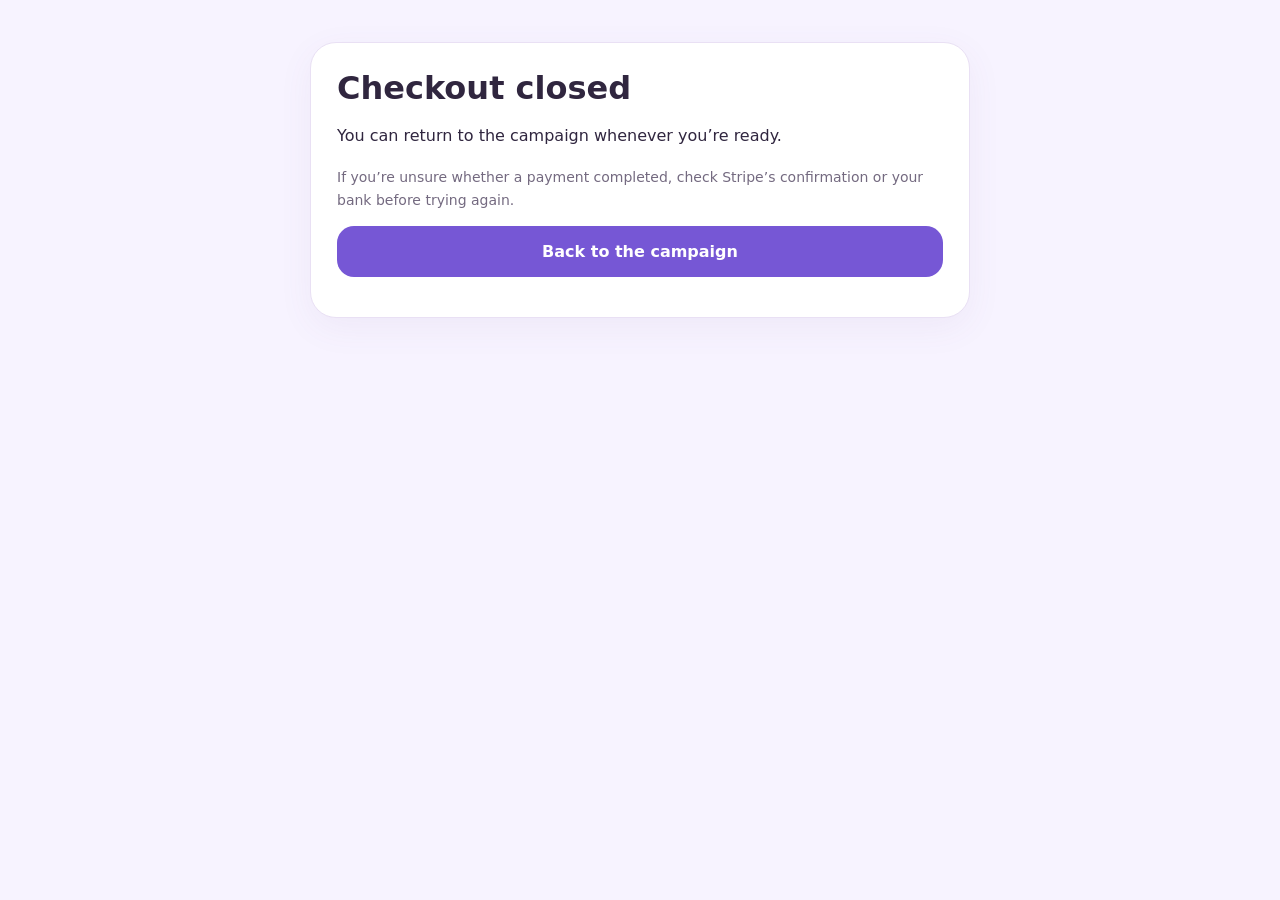
<file: cancel.html>
<!doctype html><html lang="en-GB"><head><meta charset="utf-8"><title>GiftMe payment</title><script>location.replace('donation-cancel.html'+location.search);</script></head><body><a href="donation-cancel.html">Continue</a></body></html>
</file>
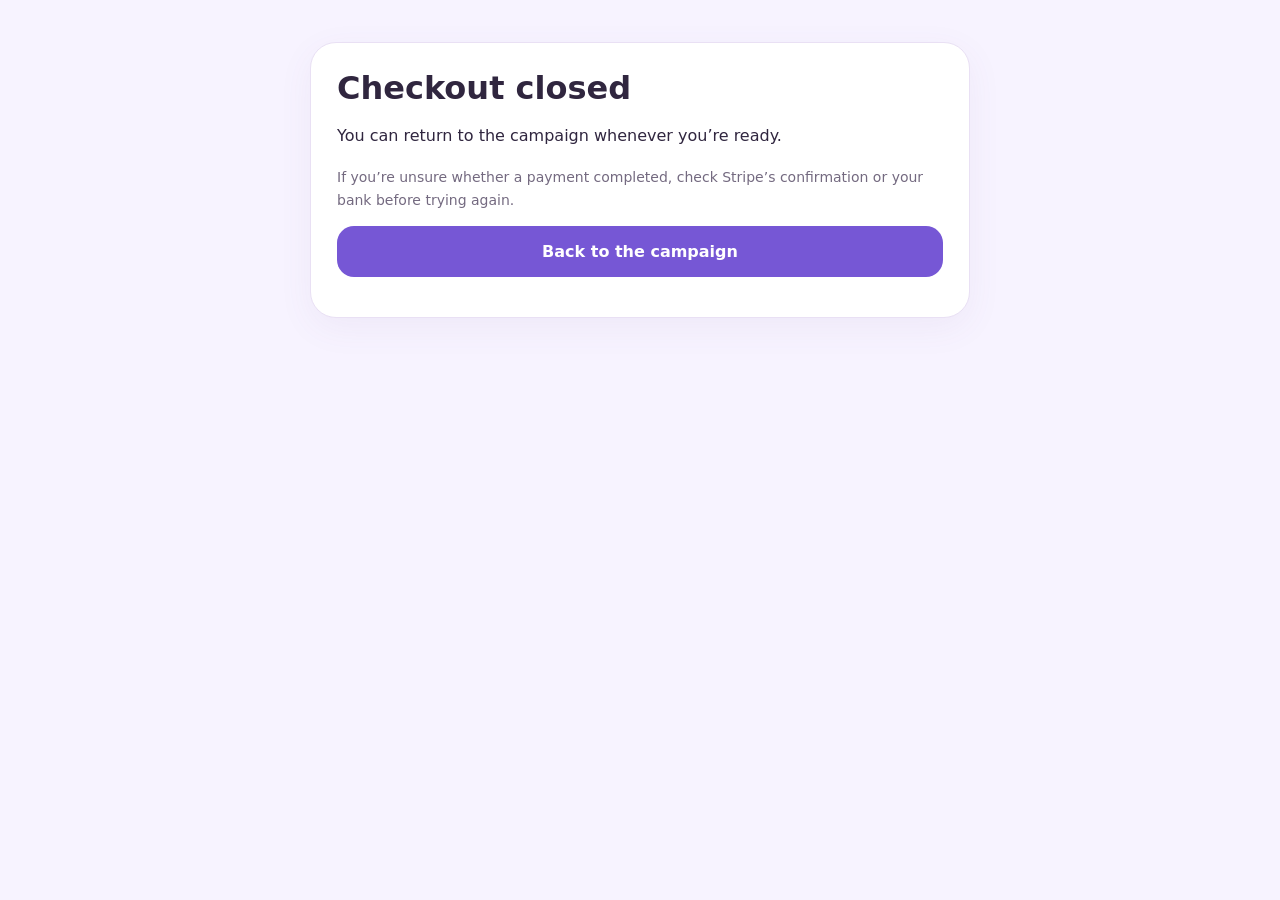
<file: donation-cancel.html>
<!doctype html><html lang="en-GB"><head><meta charset="utf-8"><meta name="viewport" content="width=device-width,initial-scale=1"><title>Checkout closed — GiftMe</title><link rel="stylesheet" href="public-campaign.css"></head><body><main><section class="card"><h1>Checkout closed</h1><p>You can return to the campaign whenever you’re ready.</p><p class="muted">If you’re unsure whether a payment completed, check Stripe’s confirmation or your bank before trying again.</p><a id="back" class="button" href="campaigns.html">Back to the campaign</a></section></main><script src="payment-return.js" defer></script></body></html>
</file>
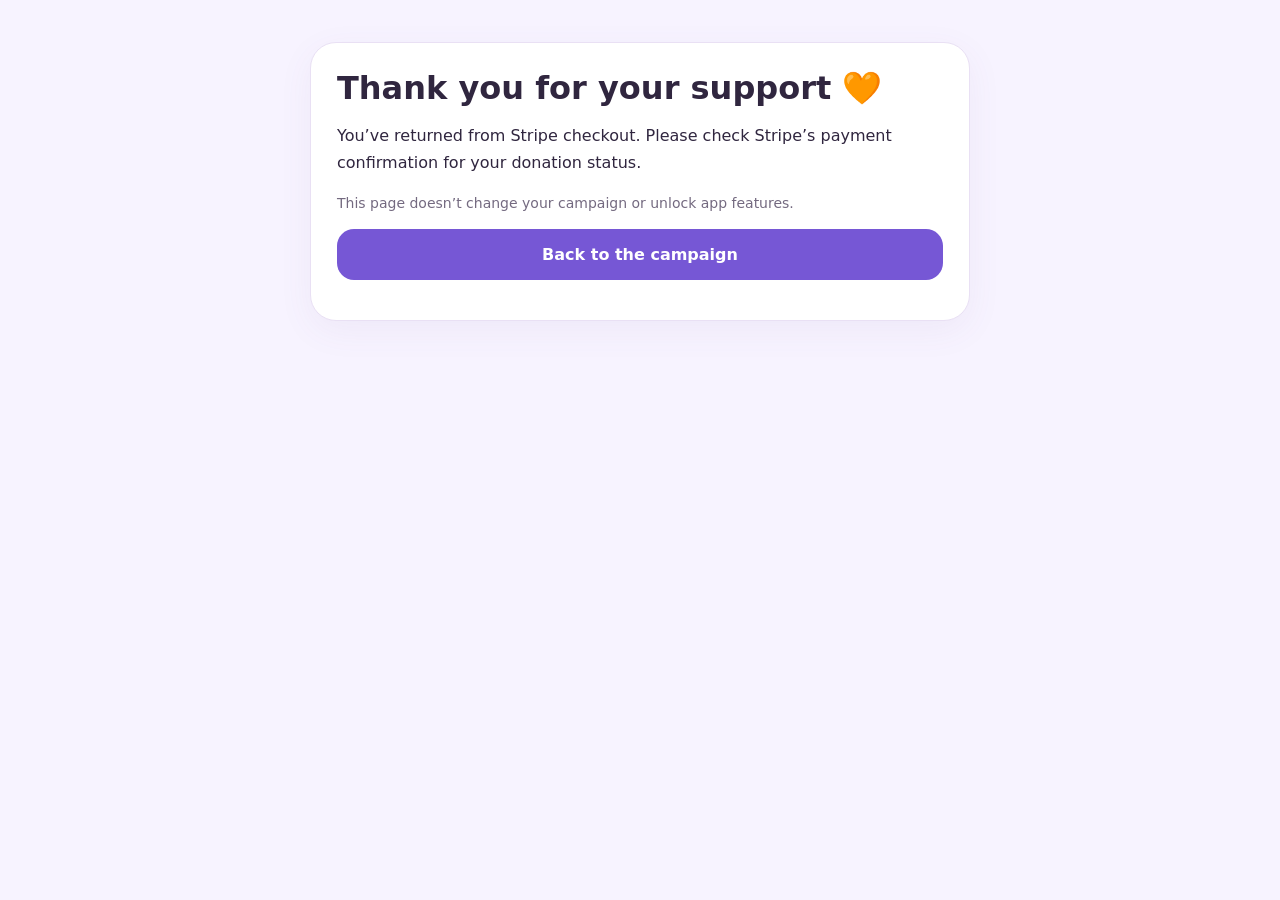
<file: donation-success.html>
<!doctype html><html lang="en-GB"><head><meta charset="utf-8"><meta name="viewport" content="width=device-width,initial-scale=1"><title>Thank you — GiftMe</title><link rel="stylesheet" href="public-campaign.css"></head><body><main><section class="card"><h1>Thank you for your support 🧡</h1><p>You’ve returned from Stripe checkout. Please check Stripe’s payment confirmation for your donation status.</p><p class="muted">This page doesn’t change your campaign or unlock app features.</p><a id="back" class="button" href="campaigns.html">Back to the campaign</a></section></main><script src="payment-return.js" defer></script></body></html>
</file>
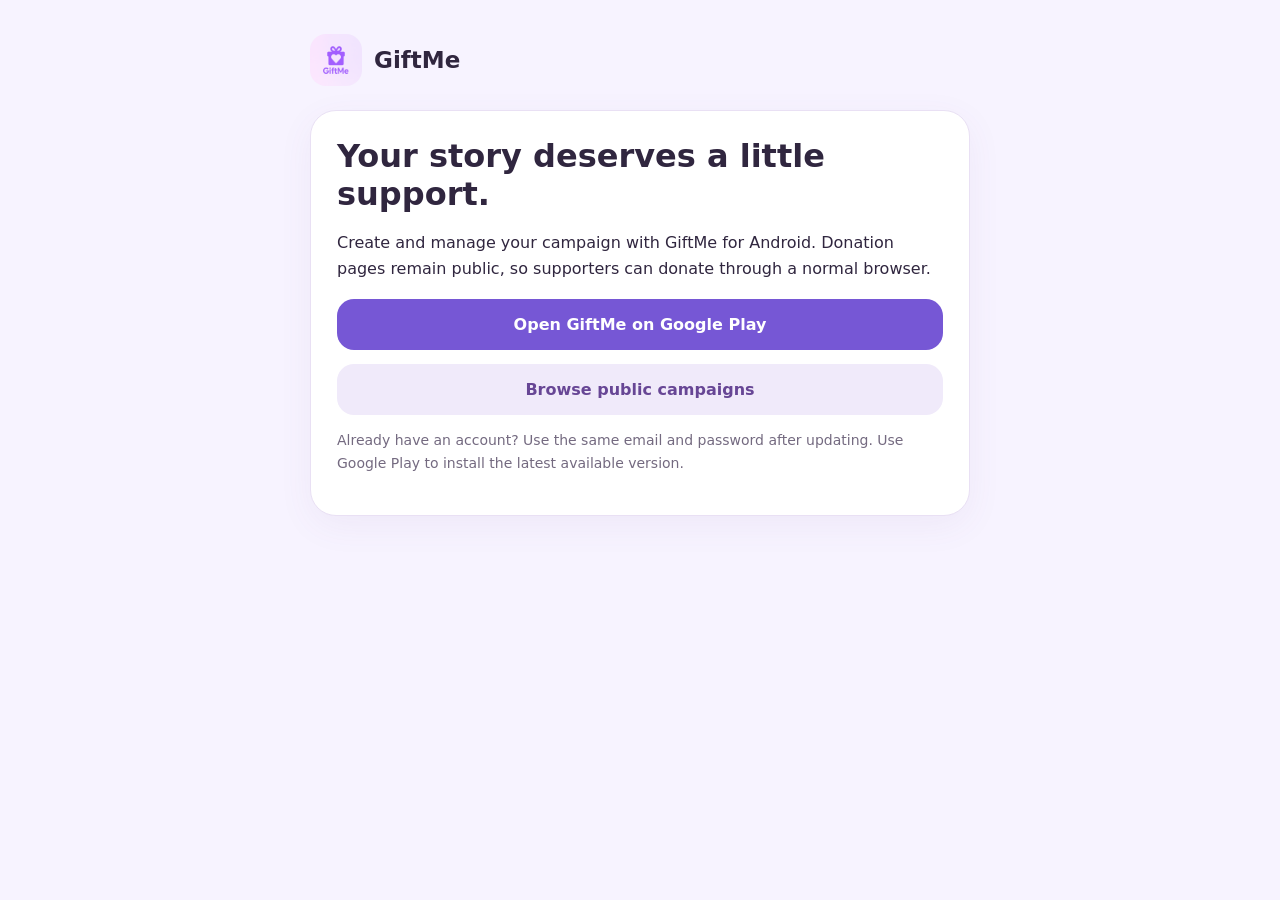
<file: get-app.html>
<!doctype html><html lang="en-GB"><head><meta charset="utf-8"><meta name="viewport" content="width=device-width,initial-scale=1"><title>GiftMe for Android</title><link rel="stylesheet" href="public-campaign.css"><link rel="icon" href="Icon-192.png"></head><body><main><div class="brand"><img src="Icon-192.png" alt="">GiftMe</div><section class="card"><h1>Your story deserves a little support.</h1><p>Create and manage your campaign with GiftMe for Android. Donation pages remain public, so supporters can donate through a normal browser.</p><a class="button" href="https://play.google.com/store/apps/details?id=io.github.ventsharm.donate">Open GiftMe on Google Play</a><a class="button secondary" href="campaigns.html">Browse public campaigns</a><p class="muted">Already have an account? Use the same email and password after updating. Use Google Play to install the latest available version.</p></section></main></body></html>
</file>
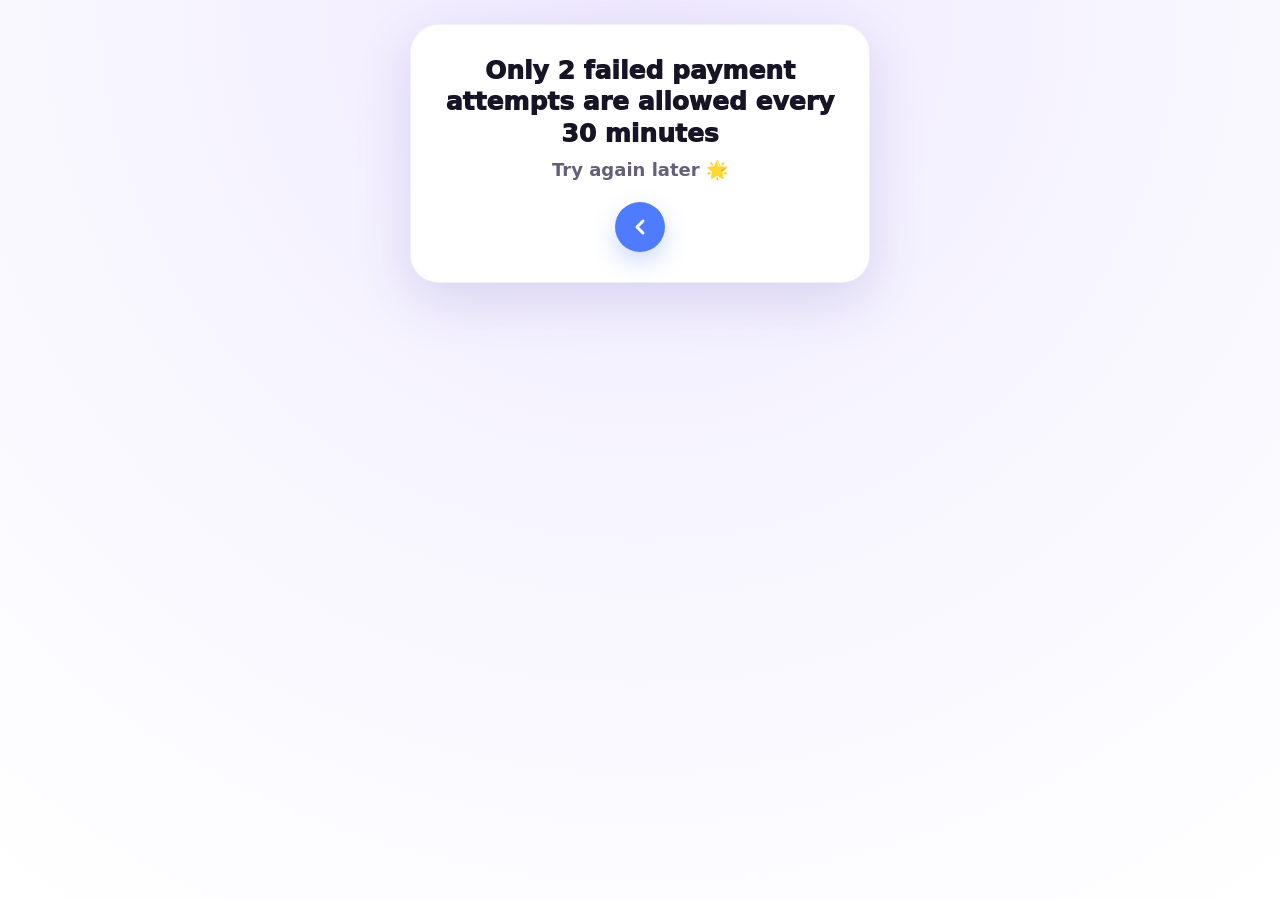
<file: limit.html>
<!doctype html><html lang="en"><head><meta charset="utf-8"><meta name="viewport" content="width=device-width,initial-scale=1"><meta name="theme-color" content="#7657ea"><title>Try again later | GiftMe</title><style>*{box-sizing:border-box}html,body{min-height:100%}body{margin:0;display:grid;place-items:center;padding:24px;font-family:system-ui,-apple-system,Segoe UI,Roboto,Arial,sans-serif;background:radial-gradient(circle at top,#efe9ff 0,#f7f5ff 45%,#fff 100%);color:#171426}.card{width:min(460px,100%);background:#fff;border-radius:28px;padding:30px 24px;text-align:center;box-shadow:0 18px 55px rgba(75,56,160,.16);border:1px solid rgba(118,87,234,.10)}h1{font-size:25px;line-height:1.25;margin:0 0 10px;font-weight:950}.sub{margin:0;color:#665f7a;font-size:18px;font-weight:800}.back{width:50px;height:50px;border:0;border-radius:50%;margin:22px auto 0;display:grid;place-items:center;background:#4f7cff;box-shadow:0 10px 24px rgba(79,124,255,.28);cursor:pointer}.back svg{width:24px;height:24px;fill:none;stroke:#fff;stroke-width:3;stroke-linecap:round;stroke-linejoin:round}</style></head><body><main class="card"><h1>Only 2 failed payment attempts are allowed every 30 minutes</h1><p class="sub">Try again later 🌟</p><button class="back" type="button" aria-label="Back" onclick="if(history.length>1){history.back()}else{location.href='./'}"><svg viewBox="0 0 24 24" aria-hidden="true"><path d="M15 18l-6-6 6-6"/></svg></button></main></body></html>
</file>
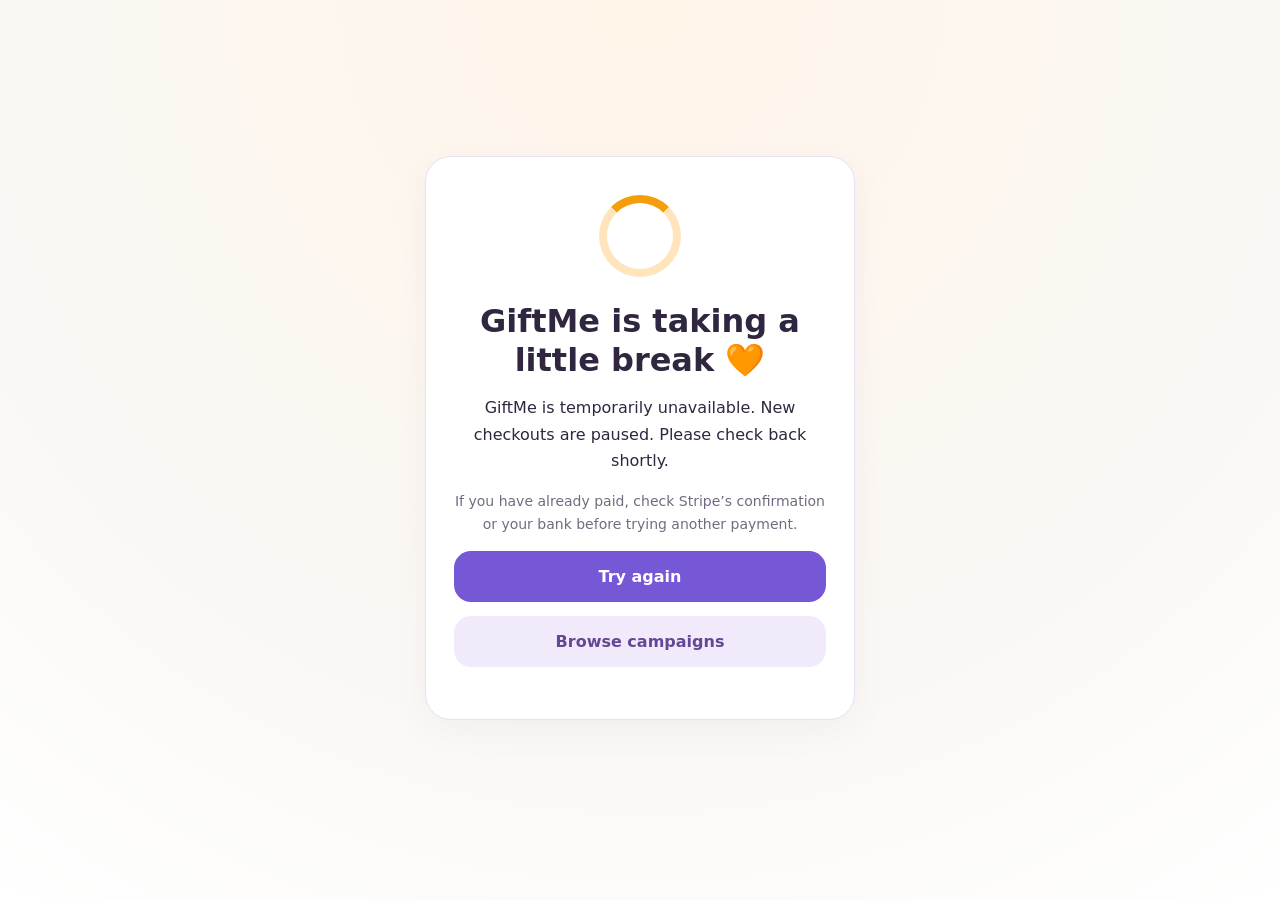
<file: maintenance.html>
<!doctype html><html lang="en-GB"><head><meta charset="utf-8"><meta name="viewport" content="width=device-width,initial-scale=1"><title>GiftMe is taking a little break</title><link rel="stylesheet" href="public-campaign.css"><style>body{min-height:100svh;display:grid;place-items:center;background:radial-gradient(circle at top,#fff5e9,#faf8f5 65%,#fff)}.card{max-width:430px;text-align:center;padding:38px 28px}.ring{width:82px;height:82px;margin:0 auto 25px;border:8px solid #ffe4bc;border-top-color:#f59e0b;border-radius:50%;animation:spin 1.8s linear infinite}@keyframes spin{to{transform:rotate(360deg)}}@media(prefers-reduced-motion:reduce){.ring{animation:none}}</style></head><body><main class="card"><div class="ring" aria-hidden="true"></div><h1>GiftMe is taking a little break 🧡</h1><p>GiftMe is temporarily unavailable. New checkouts are paused. Please check back shortly.</p><p class="muted">If you have already paid, check Stripe’s confirmation or your bank before trying another payment.</p><button id="retry">Try again</button><a class="button secondary" href="campaigns.html">Browse campaigns</a><p id="status" class="muted" role="status"></p></main><script src="maintenance-page.js" defer></script></body></html>
</file>
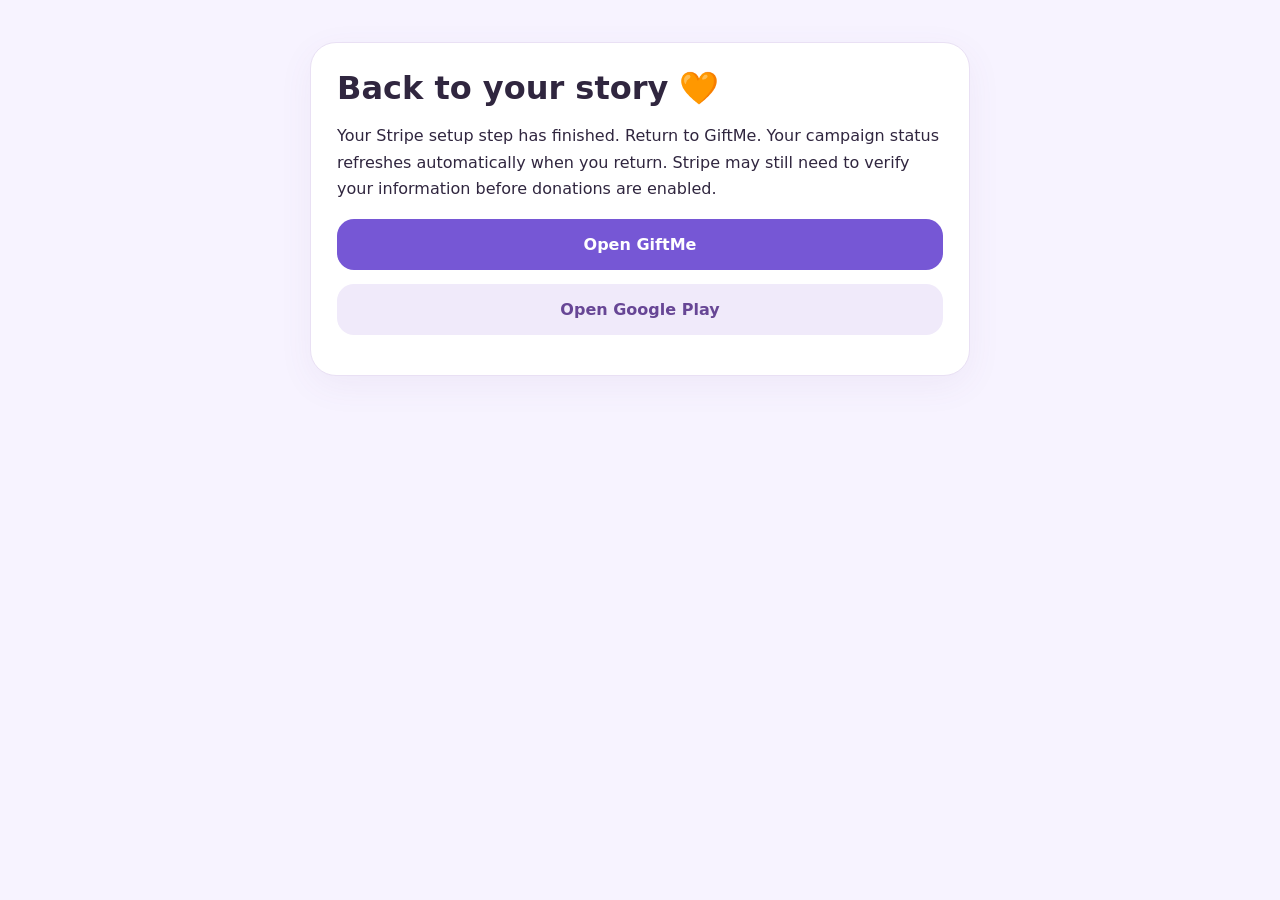
<file: stripe-return.html>
<!doctype html><html lang="en-GB"><head><meta charset="utf-8"><meta name="viewport" content="width=device-width,initial-scale=1"><title>Return to GiftMe</title><link rel="stylesheet" href="public-campaign.css"></head><body><main><section class="card"><h1>Back to your story 🧡</h1><p>Your Stripe setup step has finished. Return to GiftMe. Your campaign status refreshes automatically when you return. Stripe may still need to verify your information before donations are enabled.</p><a class="button" href="giftme://stripe-return">Open GiftMe</a><a class="button secondary" href="https://play.google.com/store/apps/details?id=io.github.ventsharm.donate">Open Google Play</a></section></main></body></html>
</file>
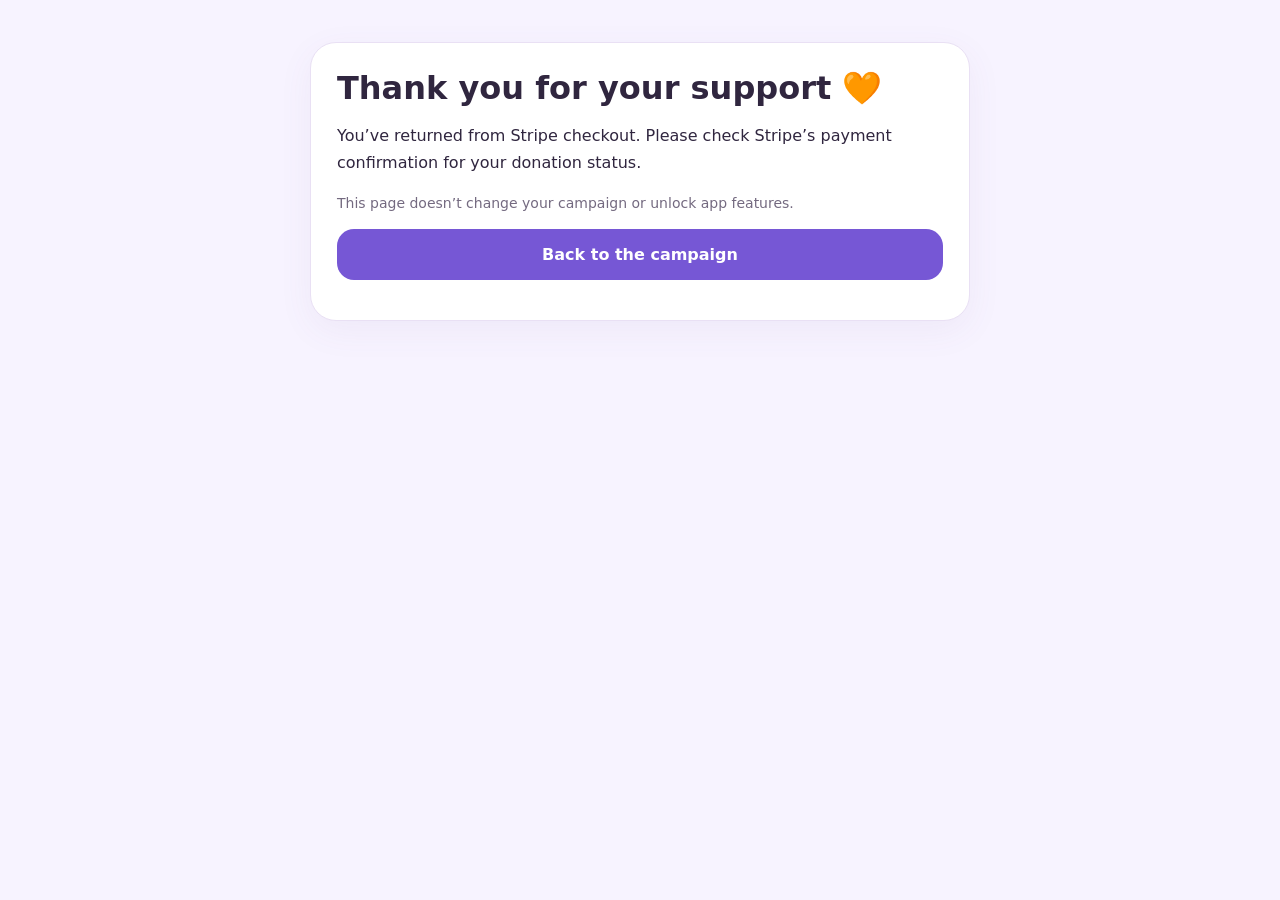
<file: success.html>
<!doctype html><html lang="en-GB"><head><meta charset="utf-8"><title>GiftMe payment</title><script>location.replace('donation-success.html'+location.search);</script></head><body><a href="donation-success.html">Continue</a></body></html>
</file>
<file: public-campaign.css>
:root{font-family:system-ui,-apple-system,Roboto,Arial,sans-serif;color:#30263f;background:#f7f3ff;font-synthesis:none}*{box-sizing:border-box}body{margin:0;padding:24px 16px 48px}main{max-width:660px;margin:auto}.brand{display:flex;gap:12px;align-items:center;margin:10px 0 24px;font-weight:800;font-size:23px}.brand img{width:52px;height:52px;border-radius:16px}.card{background:white;border:1px solid #e9e0f4;border-radius:26px;padding:26px;margin:18px 0;box-shadow:0 10px 35px #694c9210}h1{font-size:32px;line-height:1.2;margin:0 0 12px}h2{font-size:19px;margin:26px 0 8px}p{line-height:1.65;overflow-wrap:anywhere;white-space:pre-wrap}.muted{color:#746a80;font-size:14px}.photo{display:block;width:100%;height:auto;object-fit:contain;border-radius:20px;margin:18px 0}.button,button{display:block;border:0;width:100%;padding:16px 20px;border-radius:17px;background:#7657d5;color:white;text-align:center;text-decoration:none;font:700 16px system-ui;cursor:pointer;margin:14px 0}.secondary{background:#f0eafa;color:#674695}button:disabled{opacity:.5;cursor:default}input{width:100%;font:20px system-ui;border:1px solid #d9cee9;border-radius:15px;padding:15px;margin-top:9px;outline-color:#7657d5}label{font-weight:700}.notice{padding:16px 19px;border-radius:18px;background:#eee6f8;color:#674695;margin:14px 0;line-height:1.6}.error{background:#fff0f0;color:#9f4242}[hidden]{display:none!important}.directory a{color:#62419d;text-decoration:none}.directory h2{margin:0 0 6px}.directory .card{padding:21px}footer{margin-top:28px;color:#766b82;font-size:13px;line-height:1.7}footer a{color:inherit}
</file>
